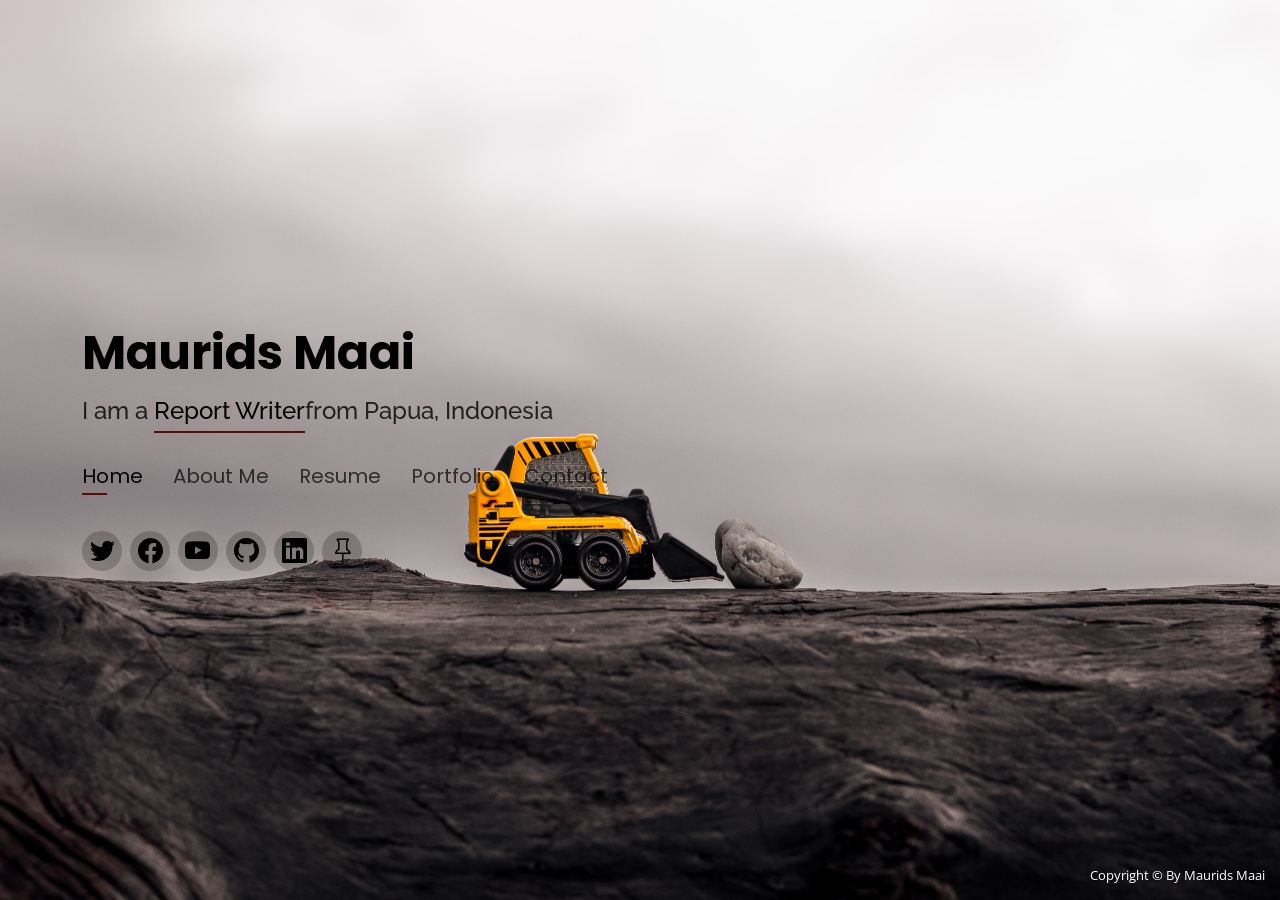
<file: index.html>
<!DOCTYPE html>
<html lang="en">

<head>
  <meta charset="utf-8">
  <meta content="width=device-width, initial-scale=1.0" name="viewport">

  <title>Maurids Maai</title>
  <meta content="" name="description">
  <meta content="" name="keywords">

  <!-- Favicons -->
  <link href="assets/img/icon.png" rel="icon">
  <link href="assets/img/icon.png" rel="apple-touch-icon">

  <!-- Google Fonts -->
  <link
    href="https://fonts.googleapis.com/css?family=Open+Sans:300,300i,400,400i,600,600i,700,700i|Raleway:300,300i,400,400i,500,500i,600,600i,700,700i|Poppins:300,300i,400,400i,500,500i,600,600i,700,700i"
    rel="stylesheet">

  <!-- Vendor CSS Files -->
  <link href="assets/vendor/bootstrap/css/bootstrap.min.css" rel="stylesheet">
  <link href="assets/vendor/bootstrap-icons/bootstrap-icons.css" rel="stylesheet">
  <link href="assets/vendor/boxicons/css/boxicons.min.css" rel="stylesheet">
  <link href="assets/vendor/glightbox/css/glightbox.min.css" rel="stylesheet">
  <link href="assets/vendor/remixicon/remixicon.css" rel="stylesheet">
  <link href="assets/vendor/swiper/swiper-bundle.min.css" rel="stylesheet">

  <!-- Template Main CSS File -->
  <link href="assets/css/style.css" rel="stylesheet">

  <!-- =======================================================
  * Template Name: Personal - v4.3.0
  * Template URL: https://bootstrapmade.com/personal-free-resume-bootstrap-template/
  * Author: BootstrapMade.com
  * License: https://bootstrapmade.com/license/
  ======================================================== -->
</head>

<body>

  <!-- ======= Header ======= -->
  <header id="header">
    <div class="container">

      <h1><a href="index.html">Maurids Maai</a></h1>
      <!-- Uncomment below if you prefer to use an image logo -->
      <!-- <a href="index.html" class="mr-auto"><img src="assets/img/logo.png" alt="" class="img-fluid"></a> -->
      <h2>I am a <span>Report Writer</span>from Papua, Indonesia</h2>

      <nav id="navbar" class="navbar">
        <ul>
          <li><a class="nav-link active" href="#header">Home</a></li>
          <li><a class="nav-link" href="#about">About Me</a></li>
          <li><a class="nav-link" href="#resume">Resume</a></li>
          <li><a class="nav-link" href="#portfolio">Portfolio</a></li>
          <li><a class="nav-link" href="#contact">Contact</a></li>
        </ul>
        <i class="bi bi-list mobile-nav-toggle"></i>
      </nav><!-- .navbar -->

      <div class="social-links">
        <a href="https://twitter.com/MauridsMy" class="twitter"><i class="bi bi-twitter"></i></a>
        <a href="https://www.facebook.com/maurids.may" class="facebook"><i class="bi bi-facebook"></i></a>
        <a href="https://www.youtube.com/channel/UCpkUlT9rI3V6JolYn8YOvCw" class="youtube"><i
            class="bi bi-youtube"></i></a>
        <a href="https://github.com/mauridsmaai" class="github"><i class="bi bi-github"></i></a>
        <a href="https://www.linkedin.com/in/maurids-maai-91233b154/" class="github"><i class="bi bi-linkedin"></i></a>
        <a href="https://id.pinterest.com/mauridsmaai/" class="pinterest"><i class="bi bi-pin"></i></a>
      </div>

    </div>
  </header><!-- End Header -->

  <!-- ======= About Section ======= -->
  <section id="about" class="about">

    <!-- ======= About Me ======= -->
    <div class="about-me container">

      <div class="section-title">
        <h2>About</h2>
        <p>Learn More About Me</p>
      </div>

      <div class="row">
        <div class="col-lg-4" data-aos="fade-right">
          <img src="assets/img/profil.jpg" class="img-fluid" alt="">
        </div>
        <div class="col-lg-8 pt-4 pt-lg-0 content" data-aos="fade-left">
          <h3>Know Me</h3>
          <p class="fst-italic">
            Saya adalah orang yang suka bekerja keras, suka bergaul, tidak suka mengulur waktu kerja, suka senyum
            senang mempelajari hal baru dan humoris.
          </p>
          <div class="row">
            <div class="col-lg-6">
              <ul>
                <li><i class="bi bi-chevron-right"></i> <strong>Tempat & Tanggal Lahir:</strong> <span>6 May 1995</span>
                </li>
                <li><i class="bi bi-chevron-right"></i> <strong>SitusWEB:</strong> <span>mauridsmaai.github.io</span>
                </li>
                <li><i class="bi bi-chevron-right"></i> <strong>Nomor HP:</strong> <span>+123 456 7890</span></li>
                <li><i class="bi bi-chevron-right"></i> <strong>Kota:</strong> <span>Indonesia - Jakarta</span></li>
              </ul>
            </div>
            <div class="col-lg-6">
              <ul>
                <li><i class="bi bi-chevron-right"></i> <strong>Umur:</strong> <span>26</span></li>
                <li><i class="bi bi-chevron-right"></i> <strong>Level:</strong> <span>Pemula</span></li>
                <li><i class="bi bi-chevron-right"></i> <strong>Email:</strong> <span>mauridsmaai@gmail.com</span></li>
                <li><i class="bi bi-chevron-right"></i> <strong>Kerja Lepas:</strong> <span>Tersedia</span></li>
              </ul>
            </div>
          </div>
          <p>
            Saya sekarang bekerja di salah salah Perusahaan BUMN yang bergerak dibidang Farmasi Obat-Obatan PT. Kimia
            Farma Apotek, yang mana merupakan
            anak Perusahaan dari PT. Kimia Farma (Holding) kurang lebih sudah 1 tahun 5 bulan saya bekerja
            dan banyak rintangan yang sa adapi mulai dari penyesuaian diri, kerjaan dan juga makanan.
          </p>
        </div>
      </div>

    </div><!-- End About Me -->

    <!-- ======= Counts ======= -->
    <div class="counts container">

      <div class="row">

        <div class="col-lg-3 col-md-6">
          <div class="count-box">
            <i class="bi bi-emoji-smile"></i>
            <span data-purecounter-start="0" data-purecounter-end="12" data-purecounter-duration="1"
              class="purecounter"></span>
            <p>Klien</p>
          </div>
        </div>

        <div class="col-lg-3 col-md-6 mt-5 mt-md-0">
          <div class="count-box">
            <i class="bi bi-journal-richtext"></i>
            <span data-purecounter-start="0" data-purecounter-end="12" data-purecounter-duration="1"
              class="purecounter"></span>
            <p>Projects</p>
          </div>
        </div>

        <div class="col-lg-3 col-md-6 mt-5 mt-lg-0">
          <div class="count-box">
            <i class="bi bi-watch"></i>
            <span data-purecounter-start="0" data-purecounter-end="24" data-purecounter-duration="1"
              class="purecounter"></span>
            <p>Konsultasi</p>
          </div>
        </div>

        <div class="col-lg-3 col-md-6 mt-5 mt-lg-0">
          <div class="count-box">
            <i class="bi bi-award"></i>
            <span data-purecounter-start="0" data-purecounter-end="5" data-purecounter-duration="1"
              class="purecounter"></span>
            <p>Sertifikat</p>
          </div>
        </div>

      </div>

    </div><!-- End Counts -->

    <!-- ======= Skills  ======= -->
    <div class="skills container">

      <div class="section-title">
        <h2>Skills</h2>
      </div>

      <div class="row skills-content">

        <div class="col-lg-6">

          <div class="progress">
            <span class="skill">HTML <i class="val">30%</i></span>
            <div class="progress-bar-wrap">
              <div class="progress-bar" role="progressbar" aria-valuenow="100" aria-valuemin="0" aria-valuemax="100">
              </div>
            </div>
          </div>

          <div class="progress">
            <span class="skill">CSS <i class="val">30%</i></span>
            <div class="progress-bar-wrap">
              <div class="progress-bar" role="progressbar" aria-valuenow="90" aria-valuemin="0" aria-valuemax="100">
              </div>
            </div>
          </div>

          <div class="progress">
            <span class="skill">Install Ulang dan Servis PC <i class="val">85%</i></span>
            <div class="progress-bar-wrap">
              <div class="progress-bar" role="progressbar" aria-valuenow="75" aria-valuemin="0" aria-valuemax="100">
              </div>
            </div>
          </div>

        </div>

        <div class="col-lg-6">

          <div class="progress">
            <span class="skill">Adobe Ilustrator <i class="val">35%</i></span>
            <div class="progress-bar-wrap">
              <div class="progress-bar" role="progressbar" aria-valuenow="80" aria-valuemin="0" aria-valuemax="100">
              </div>
            </div>
          </div>

          <div class="progress">
            <span class="skill">CorelDRAW <i class="val">60%</i></span>
            <div class="progress-bar-wrap">
              <div class="progress-bar" role="progressbar" aria-valuenow="90" aria-valuemin="0" aria-valuemax="100">
              </div>
            </div>
          </div>

          <div class="progress">
            <span class="skill">Photoshop <i class="val">57%</i></span>
            <div class="progress-bar-wrap">
              <div class="progress-bar" role="progressbar" aria-valuenow="55" aria-valuemin="0" aria-valuemax="100">
              </div>
            </div>
          </div>

        </div>

      </div>

    </div><!-- End Skills -->

    <!-- ======= Testimonials ======= -->
    <div class="testimonials container">

      <div class="section-title">
        <h2>Testimoni Laporan</h2>
      </div>

      <div class="testimonials-slider swiper-container" data-aos="fade-up" data-aos-delay="100">
        <div class="swiper-wrapper">

          <div class="swiper-slide">
            <div class="testimonial-item">
              <p>
                <i class="bx bxs-quote-alt-left quote-icon-left"></i>
                Penyusunan Laporan Kajian Pendapatan Asli Daerah Kota Jayapura Tahun 2019 - 2020 dengan TIM.
                <i class="bx bxs-quote-alt-right quote-icon-right"></i>
              </p>
              <img src="assets/img/testimonials/testimonials-1.jpg" class="testimonial-img" alt="">
              <h3>Pemerintah Kota Jayapura</h3>
              <h4>Papua - Indonesia</h4>
            </div>
          </div><!-- End testimonial item -->

          <div class="swiper-slide">
            <div class="testimonial-item">
              <p>
                <i class="bx bxs-quote-alt-left quote-icon-left"></i>
                Penyusunan Laporan RPJMD Kabupaten Waropen Tahun 2018 - 2019 dengan TIM.
                <i class="bx bxs-quote-alt-right quote-icon-right"></i>
              </p>
              <img src="assets/img/testimonials/testimonials-2.jpg" class="testimonial-img" alt="">
              <h3>Kabupaten Waropen</h3>
              <h4>Papua - Indonesia</h4>
            </div>
          </div><!-- End testimonial item -->

          <div class="swiper-slide">
            <div class="testimonial-item">
              <p>
                <i class="bx bxs-quote-alt-left quote-icon-left"></i>
                Penyusunan Laporan Data Lembaga Organisasi Sosial Keagamaan Provinsi Papua Barat
                Tahun 2019 dengan TIM.
                <i class="bx bxs-quote-alt-right quote-icon-right"></i>
              </p>
              <img src="assets/img/testimonials/testimonials-3.jpg" class="testimonial-img" alt="">
              <h3>Provinsi Papua Barat</h3>
              <h4>Papua Barat - Indonesia</h4>
            </div>
          </div><!-- End testimonial item -->

          <div class="swiper-slide">
            <div class="testimonial-item">
              <p>
                <i class="bx bxs-quote-alt-left quote-icon-left"></i>
                Penulisan Karya Ilmiah/ Tugas Akhir guna mendapatkan Gelar Sarjana
                <i class="bx bxs-quote-alt-right quote-icon-right"></i>
              </p>
              <img src="assets/img/testimonials/testimonials-4.jpg" class="testimonial-img" alt="">
              <h3>Luis Sitokdana</h3>
              <h4>Mahasiswa</h4>
            </div>
          </div><!-- End testimonial item -->

          <div class="swiper-slide">
            <div class="testimonial-item">
              <p>
                <i class="bx bxs-quote-alt-left quote-icon-left"></i>
                Penulisan Karya Ilmiah/ Tugas Akhir guna mendapatkan Gelar Sarjana.
                <i class="bx bxs-quote-alt-right quote-icon-right"></i>
              </p>
              <img src="assets/img/testimonials/testimonials-5.jpg" class="testimonial-img" alt="">
              <h3>Otniel Senggoko</h3>
              <h4>Mahasiswa</h4>
            </div>
          </div><!-- End testimonial item -->

          <div class="swiper-slide">
            <div class="testimonial-item">
              <p>
                <i class="bx bxs-quote-alt-left quote-icon-left"></i>
                Penulisan Karya Ilmiah/ Tugas Akhir guna mendapatkan Gelar Sarjana.
                <i class="bx bxs-quote-alt-right quote-icon-right"></i>
              </p>
              <img src="assets/img/testimonials/testimonials-5.jpg" class="testimonial-img" alt="">
              <h3>Melkianus Papare</h3>
              <h4>Mahasiswa</h4>
            </div>
          </div><!-- End testimonial item -->

        </div>
        <div class="swiper-pagination"></div>
      </div>

      <div class="owl-carousel testimonials-carousel">

      </div>

    </div><!-- End Testimonials  -->

  </section><!-- End About Section -->

  <!-- ======= Resume Section ======= -->
  <section id="resume" class="resume">
    <div class="container">

      <div class="section-title">
        <h2>Resume</h2>
        <p>Check My Resume</p>
      </div>

      <div class="row">
        <div class="col-lg-6">
          <h3 class="resume-title">Education</h3>
          <div class="resume-item pb-0">
            <h4>Education</h4>
            <h5>2002 - 2018</h5>
            <p>
            <ul>
              <li>2014 - 2018 | Manajemen Administrasi Perkantoran (S1)</li>
              <li>2011 - 2014 | Teknik Komputer & Jaringan (SMK)</li>
              <li>2008 - 2011 | SMP</li>
              <li>2002 - 2008 | SD</li>
            </ul>
            </p>
          </div>

          <h3 class="resume-title">Work Experience</h3>
          <div class="resume-item">
            <h4>Work Experience</h4>
            <h5>2013 - 2019</h5>
            <ul>
              <li>Juli - September 2013 | Magang di Kantor Dinas Pendidikan dan Olahraga P&P.</li>
              <li>Februari - April 2018 | Magang di Kantor Dinas Kependudukan dan Pencatatan Sipil Kota Jayapura.</li>
              <li>Januari - April 2019 | Bekerja di Jasa Servis dan Perbaikan Laptop/PC.</li>
              <li>Mei - Desember 2019 | Bekerja di Lembaga Pengkajian dan Penguatan Kapasitas (LEKAT).</li>
            </ul>
          </div>
        </div>

        <div class="col-lg-6">
          <h3 class="resume-title">Training</h3>
          <div class="resume-item">
            <h4>Training Background</h4>
            <h5>2019</h5>
            <p><em>Jenis Pelatihan yang Pernah di Ikuti </em></p>
            <p>
            <ul>
              <li>Pelatihan Penyusunan Laporan RPJMD tingkat Kabupaten</li>
              <li>Pelatihan Penyusunan Laporan RPJMN Oleh Badan Perencanaan Pembangunan Nasional.</li>
              <li>Pelatihan Survey Kinerja & Akuntabilitas Program (SKAP).</li>
              <li>Pelatihan Pengkajian Pasca Bencana (Assessment). </li>
            </ul>
            </p>
          </div>
        </div>
  </section><!-- End Resume Section -->


  <!-- ======= Portfolio Section ======= -->
  <section id="portfolio" class="portfolio">
    <div class="container">

      <div class="section-title">
        <h2>Portfolio</h2>
        <p>My Works</p>
      </div>

      <div class="row">
        <div class="col-lg-12 d-flex justify-content-center">
          <ul id="portfolio-flters">
            <li data-filter="*" class="filter-active">LAPORAN</li>
          </ul>
        </div>
      </div>

      <div class="row portfolio-container">

        <div class="col-lg-4 col-md-6 portfolio-item filter-app">
          <div class="portfolio-wrap">
            <img src="assets/img/portfolio/pad1.jpg" class="img-fluid" alt="">
            <div class="portfolio-info">
              <h4>KAJIAN PENDAPATAN ASLI DAERAH KOTA JAYAPURA TAHUN 2019</h4>
              <div class="portfolio-links">
                <a href="assets/img/portfolio/pad1.jpg" data-gallery="portfolioGallery"
                class="portfolio-lightbox" title=""><i class="bx bx-image"></i></a>
                <a href="portfolio-details.html" data-gallery="portfolioDetailsGallery" data-glightbox="type: external"
                  class="portfolio-details-lightbox" title="Portfolio Details"><i class="bx bx-download"></i></a>
              </div>
            </div>
          </div>
        </div>

        <div class="col-lg-4 col-md-6 portfolio-item filter-app">
          <div class="portfolio-wrap">
            <img src="assets/img/portfolio/lembagaagama.jpg" class="img-fluid" alt="">
            <div class="portfolio-info">
              <h4>LAPORAN INTEGRASI KEAGAMAAN PAPUA BARAT TAHUN 2019</h4>
              <div class="portfolio-links">
                <a href="assets/img/portfolio/lembagaagama.jpg" data-gallery="portfolioGallery"
                class="portfolio-lightbox" title=""><i class="bx bx-image"></i></a>
                <a href="portfolio-details.html" data-gallery="portfolioDetailsGallery" data-glightbox="type: external"
                  class="portfolio-details-lightbox" title="Portfolio Details"><i class="bx bx-download"></i></a>
              </div>
            </div>
          </div>
        </div>

        <div class="col-lg-4 col-md-6 portfolio-item filter-app">
          <div class="portfolio-wrap">
            <img src="assets/img/portfolio/kajianwarop.jpg" class="img-fluid" alt="">
            <div class="portfolio-info">
              <h4>KAJIAN DAMPAK PEMEKARAN TERHADAP PELAYANAN PUBLIK DAN PENGELOLAAN SUMBER  DAYA ALAM DI KABUPATEN WAROPEN </h4>
              <div class="portfolio-links">
                <a href="assets/img/portfolio/kajianwarop.jpg" data-gallery="portfolioGallery"
                  class="portfolio-lightbox" title=""><i class="bx bx-image"></i></a>
                <a href="portfolio-details.html" data-gallery="portfolioDetailsGallery" data-glightbox="type: external"
                  class="portfolio-details-lightbox" title="Portfolio Details"><i class="bx bx-download"></i></a>
              </div>
            </div>
          </div>
        </div>

        <div class="col-lg-4 col-md-6 portfolio-item filter-app">
          <div class="portfolio-wrap">
            <img src="assets/img/portfolio/kepemimpinan.jpg" class="img-fluid" alt="">
            <div class="portfolio-info">
              <h4>PENGARUH KEPEMIMPINAN DALAM MENINGKATKAN KINERJA PEGAWAI</h4>
              <div class="portfolio-links">
                <a href="assets/img/portfolio/kepemimpinan.jpg" data-gallery="portfolioGallery"
                class="portfolio-lightbox" title=""><i class="bx bx-image"></i></a>
                <a href="portfolio-details.html" data-gallery="portfolioDetailsGallery" data-glightbox="type: external"
                  class="portfolio-details-lightbox" title="Portfolio Details"><i class="bx bx-download"></i></a>
              </div>
            </div>
          </div>
        </div>

        <div class="col-lg-4 col-md-6 portfolio-item filter-app">
          <div class="portfolio-wrap">
            <img src="assets/img/portfolio/pelayanankb.jpg" class="img-fluid" alt="">
            <div class="portfolio-info">
              <h4>PERAN KEPENDUDUKAN DALAM KELUARGA BERENCANA</h4>
              <div class="portfolio-links">
                <a href="assets/img/portfolio/pelayanankb.jpg" data-gallery="portfolioGallery"
                class="portfolio-lightbox" title=""><i class="bx bx-image"></i></a>
                <a href="portfolio-details.html" data-gallery="portfolioDetailsGallery" data-glightbox="type: external"
                  class="portfolio-details-lightbox" title="Portfolio Details"><i class="bx bx-download"></i></a>
              </div>
            </div>
          </div>
        </div>

      </div>

    </div>
  </section><!-- End Portfolio Section -->

  <!-- ======= Contact Section ======= -->
  <section id="contact" class="contact">
    <div class="container">

      <div class="section-title">
        <h2>Contact</h2>
        <p>Contact Me</p>
      </div>

      <div class="row mt-2">

        <div class="col-md-6 d-flex align-items-stretch">
          <div class="info-box">
            <i class="bx bx-map"></i>
            <h3>Alamat</h3>
            <p>Jl. Expo Waena - Kec. Heram Kel. Yabansasi RT.001/RW.001 - Kota Jayapura</p>
          </div>
        </div>

        <div class="col-md-6 mt-4 mt-md-0 d-flex align-items-stretch">
          <div class="info-box">
            <i class="bx bx-share-alt"></i>
            <h3>Medsos</h3>
            <div class="social-links">
              <a href="https://twitter.com/MauridsMy" class="twitter"><i class="bi bi-twitter"></i></a>
              <a href="https://www.facebook.com/maurids.may" class="facebook"><i class="bi bi-facebook"></i></a>
              <a href="https://www.youtube.com/channel/UCpkUlT9rI3V6JolYn8YOvCw" class="youtube"><i
                  class="bi bi-youtube"></i></a>
              <a href="https://github.com/mauridsmaai" class="github"><i
                  class="bi bi-github"></i></a>
                  <a href="https://www.linkedin.com/in/maurids-maai-91233b154/" class="github"><i class="bi bi-linkedin"></i></a>
            </div>
          </div>
        </div>

        <div class="col-md-6 mt-4 d-flex align-items-stretch">
          <div class="info-box">
            <i class="bx bx-envelope"></i>
            <h3>Email</h3>
            <p>mauridsmaai@gmail.com</p>
          </div>
        </div>
        <div class="col-md-6 mt-4 d-flex align-items-stretch">
          <div class="info-box">
            <i class="bx bx-phone-call"></i>
            <h3>Telepon</h3>
            <p>+6282297476196</p>
          </div>
        </div>
      </div>

    </div>
  </section><!-- End Contact Section -->

  <div class="credits">
    <!-- All the links in the footer should remain intact. -->
    <!-- You can delete the links only if you purchased the pro version. -->
    <!-- Licensing information: https://bootstrapmade.com/license/ -->
    <!-- Purchase the pro version with working PHP/AJAX contact form: https://bootstrapmade.com/personal-free-resume-bootstrap-template/ -->
    Copyright &copy; By Maurids Maai</a>
  </div>

  <!-- Vendor JS Files -->
  <script src="assets/vendor/bootstrap/js/bootstrap.bundle.min.js"></script>
  <script src="assets/vendor/glightbox/js/glightbox.min.js"></script>
  <script src="assets/vendor/isotope-layout/isotope.pkgd.min.js"></script>
  <script src="assets/vendor/php-email-form/validate.js"></script>
  <script src="assets/vendor/purecounter/purecounter.js"></script>
  <script src="assets/vendor/swiper/swiper-bundle.min.js"></script>
  <script src="assets/vendor/waypoints/noframework.waypoints.js"></script>

  <!-- Template Main JS File -->
  <script src="assets/js/main.js"></script>

</body>

</html>
</file>
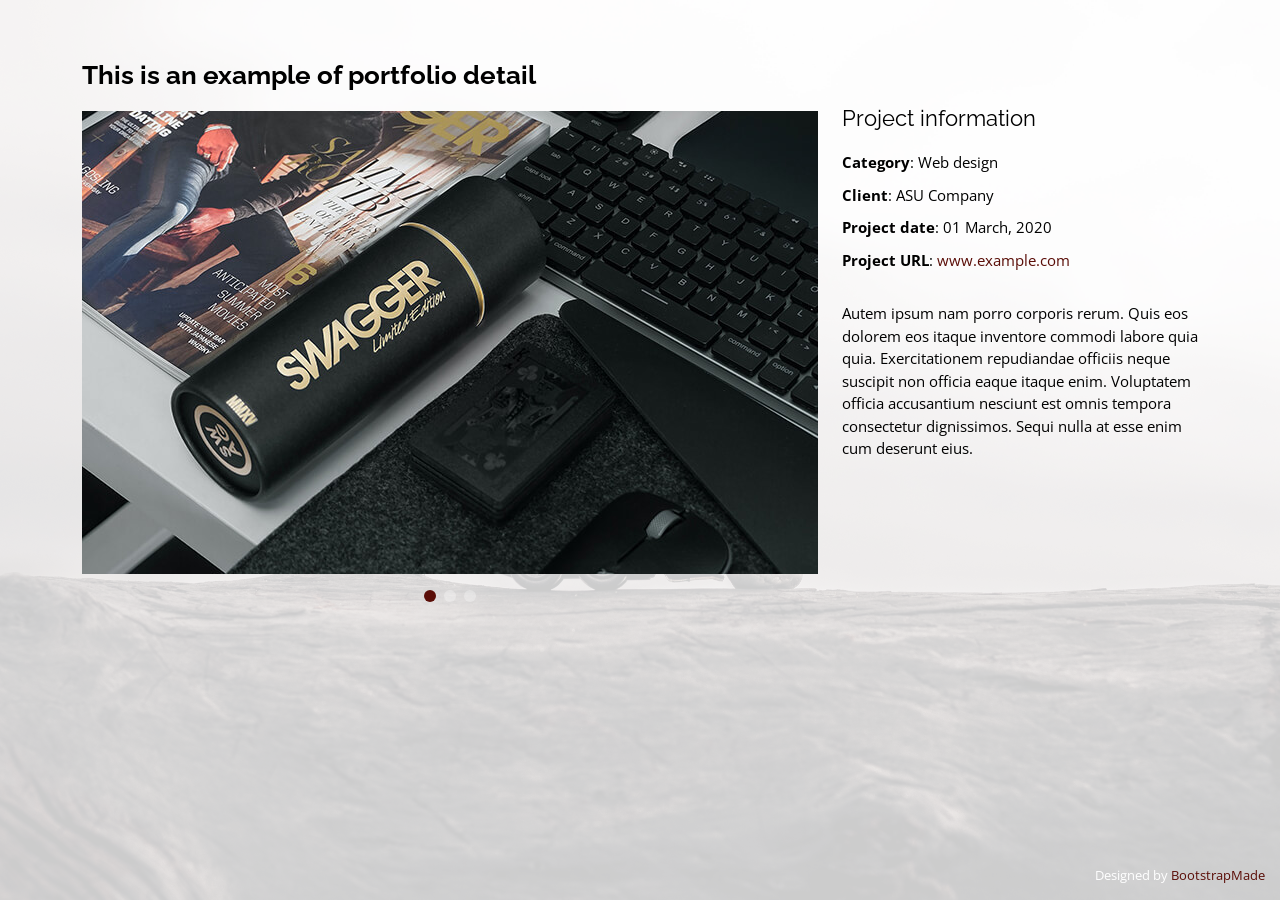
<file: portfolio-details.html>
<!DOCTYPE html>
<html lang="en">

<head>
  <meta charset="utf-8">
  <meta content="width=device-width, initial-scale=1.0" name="viewport">

  <title>Maurids Maai</title>
  <meta content="" name="description">
  <meta content="" name="keywords">

  <!-- Favicons -->
  <link href="assets/img/icon.png" rel="icon">
  <link href="assets/img/icon.png" rel="apple-touch-icon">

  <!-- Google Fonts -->
  <link
    href="https://fonts.googleapis.com/css?family=Open+Sans:300,300i,400,400i,600,600i,700,700i|Raleway:300,300i,400,400i,500,500i,600,600i,700,700i|Poppins:300,300i,400,400i,500,500i,600,600i,700,700i"
    rel="stylesheet">

  <!-- Vendor CSS Files -->
  <link href="assets/vendor/bootstrap/css/bootstrap.min.css" rel="stylesheet">
  <link href="assets/vendor/bootstrap-icons/bootstrap-icons.css" rel="stylesheet">
  <link href="assets/vendor/boxicons/css/boxicons.min.css" rel="stylesheet">
  <link href="assets/vendor/glightbox/css/glightbox.min.css" rel="stylesheet">
  <link href="assets/vendor/remixicon/remixicon.css" rel="stylesheet">
  <link href="assets/vendor/swiper/swiper-bundle.min.css" rel="stylesheet">


  <!-- Template Main CSS File -->
  <link href="assets/css/style.css" rel="stylesheet">

  <!-- =======================================================
  * Template Name: Personal - v4.3.0
  * Template URL: https://bootstrapmade.com/personal-free-resume-bootstrap-template/
  * Author: BootstrapMade.com
  * License: https://bootstrapmade.com/license/
  ======================================================== -->
</head>

<body>

  <main id="main">

    <!-- ======= Portfolio Details ======= -->
    <div id="portfolio-details" class="portfolio-details">
      <div class="container">

        <div class="row">

          <div class="col-lg-8">
            <h2 class="portfolio-title">This is an example of portfolio detail</h2>

            <div class="portfolio-details-slider swiper-container">
              <div class="swiper-wrapper align-items-center">

                <div class="swiper-slide">
                  <img src="assets/img/portfolio/portfolio-details-1.jpg" alt="">
                </div>

                <div class="swiper-slide">
                  <img src="assets/img/portfolio/portfolio-details-2.jpg" alt="">
                </div>

                <div class="swiper-slide">
                  <img src="assets/img/portfolio/portfolio-details-3.jpg" alt="">
                </div>

              </div>
              <div class="swiper-pagination"></div>
            </div>

          </div>

          <div class="col-lg-4 portfolio-info">
            <h3>Project information</h3>
            <ul>
              <li><strong>Category</strong>: Web design</li>
              <li><strong>Client</strong>: ASU Company</li>
              <li><strong>Project date</strong>: 01 March, 2020</li>
              <li><strong>Project URL</strong>: <a href="#">www.example.com</a></li>
            </ul>

            <p>
              Autem ipsum nam porro corporis rerum. Quis eos dolorem eos itaque inventore commodi labore quia quia. Exercitationem repudiandae officiis neque suscipit non officia eaque itaque enim. Voluptatem officia accusantium nesciunt est omnis tempora consectetur dignissimos. Sequi nulla at esse enim cum deserunt eius.
            </p>
          </div>

        </div>

      </div>
    </div><!-- End Portfolio Details -->

  </main><!-- End #main -->

  <div class="credits">
    <!-- All the links in the footer should remain intact. -->
    <!-- You can delete the links only if you purchased the pro version. -->
    <!-- Licensing information: https://bootstrapmade.com/license/ -->
    <!-- Purchase the pro version with working PHP/AJAX contact form: https://bootstrapmade.com/personal-free-resume-bootstrap-template/ -->
    Designed by <a href="https://bootstrapmade.com/">BootstrapMade</a>
  </div>

  <!-- Vendor JS Files -->
  <script src="assets/vendor/bootstrap/js/bootstrap.bundle.min.js"></script>
  <script src="assets/vendor/glightbox/js/glightbox.min.js"></script>
  <script src="assets/vendor/isotope-layout/isotope.pkgd.min.js"></script>
  <script src="assets/vendor/php-email-form/validate.js"></script>
  <script src="assets/vendor/purecounter/purecounter.js"></script>
  <script src="assets/vendor/swiper/swiper-bundle.min.js"></script>
  <script src="assets/vendor/waypoints/noframework.waypoints.js"></script>

  <!-- Template Main JS File -->
  <script src="assets/js/main.js"></script>

</body>

</html>
</file>
<file: assets/css/style.css>
/**
* Template Name: Personal - v4.3.0
* Template URL: https://bootstrapmade.com/personal-free-resume-bootstrap-template/
* Author: BootstrapMade.com
* License: https://bootstrapmade.com/license/
*/

/*--------------------------------------------------------------
# General
--------------------------------------------------------------*/
body {
  font-family: "Open Sans", sans-serif;
  background-color: #040404;
  color: rgb(0, 0, 0);
  position: relative;
  background: transparent;
}

body::before {
  content: "";
  position: fixed;
  background: #040404 url("../img/bg.jpg") top right no-repeat;
  background-size: cover;
  left: 0;
  right: 0;
  top: 0;
  height: 100vh;
  z-index: -1;
}

@media (min-width: 1024px) {
  body::before {
    background-attachment: fixed;
  }
}

a {
  color: #5a0d07;
  text-decoration: none;
}

a:hover {
  color: #5a0d07;
  text-decoration: none;
}

h1, h2, h3, h4, h5, h6 {
  font-family: "Raleway", sans-serif;
}

/*--------------------------------------------------------------
# Header
--------------------------------------------------------------*/
#header {
  transition: ease-in-out 0.3s;
  position: relative;
  height: 100vh;
  display: flex;
  align-items: center;
  z-index: 997;
  overflow-y: auto;
}

#header * {
  transition: ease-in-out 0.3s;
}

#header h1 {
  font-size: 48px;
  margin: 0;
  padding: 0;
  line-height: 1;
  font-weight: 700;
  font-family: "Poppins", sans-serif;
}

#header h1 a, #header h1 a:hover {
  color: rgb(0, 0, 0);
  line-height: 1;
  display: inline-block;
}

#header h2 {
  font-size: 24px;
  margin-top: 20px;
  color: rgba(0, 0, 0, 0.8);
}

#header h2 span {
  color: rgb(0, 0, 0);
  border-bottom: 2px solid #5a0d07;
  padding-bottom: 6px;
}

#header img {
  padding: 0;
  margin: 0;
}

#header .social-links {
  margin-top: 40px;
  display: flex;
}

#header .social-links a {
  font-size: 25px;
  display: flex;
  justify-content: center;
  align-items: center;
  background: rgba(0, 0, 0, 0.2);
  color: rgb(0, 0, 0);
  line-height: 1;
  margin-right: 8px;
  border-radius: 50%;
  width: 40px;
  height: 40px;
}

#header .social-links a:hover {
  background: #5a0d07;
}

@media (max-width: 992px) {
  #header h1 {
    font-size: 36px;
  }
  #header h2 {
    font-size: 20px;
    line-height: 30px;
  }
  #header .social-links {
    margin-top: 15px;
  }
  #header .container {
    display: flex;
    flex-direction: column;
    align-items: center;
  }
}

/* Header Top */
#header.header-top {
  height: 80px;
  position: fixed;
  left: 0;
  top: 0;
  right: 0;
  background: rgba(255, 255, 255, 0.9);
}

#header.header-top .social-links, #header.header-top h2 {
  display: none;
}

#header.header-top h1 {
  margin-right: auto;
  font-size: 36px;
}

#header.header-top .container {
  display: flex;
  align-items: center;
}

#header.header-top .navbar {
  margin: 0;
}

@media (max-width: 768px) {
  #header.header-top {
    height: 60px;
  }
  #header.header-top h1 {
    font-size: 26px;
  }
}

/*--------------------------------------------------------------
# Navigation Menu
--------------------------------------------------------------*/
/**
* Desktop Navigation 
*/
.navbar {
  padding: 0;
  margin-top: 35px;
}

.navbar ul {
  margin: 0;
  padding: 0;
  display: flex;
  list-style: none;
  align-items: center;
}

.navbar li {
  position: relative;
}

.navbar li + li {
  margin-left: 30px;
}

.navbar a, .navbar a:focus {
  display: flex;
  align-items: center;
  justify-content: space-between;
  padding: 0;
  font-family: "Poppins", sans-serif;
  font-size: 20px;
  font-weight: 400;
  color: rgba(0, 0, 0, 0.7);
  white-space: nowrap;
  transition: 0.3s;
}

.navbar a i, .navbar a:focus i {
  font-size: 12px;
  line-height: 0;
  margin-left: 5px;
}

.navbar a:before {
  content: "";
  position: absolute;
  width: 0;
  height: 2px;
  bottom: -4px;
  left: 0;
  background-color: #5a0d07;
  visibility: hidden;
  width: 0px;
  transition: all 0.3s ease-in-out 0s;
}

.navbar a:hover:before, .navbar li:hover > a:before, .navbar .active:before {
  visibility: visible;
  width: 25px;
}

.navbar a:hover, .navbar .active, .navbar .active:focus, .navbar li:hover > a {
  color: rgb(0, 0, 0);
}

/**
* Mobile Navigation 
*/
.mobile-nav-toggle {
  color: rgb(0, 0, 0);
  font-size: 28px;
  cursor: pointer;
  display: none;
  line-height: 0;
  transition: 0.5s;
  position: fixed;
  right: 15px;
  top: 15px;
}

@media (max-width: 991px) {
  .mobile-nav-toggle {
    display: block;
  }
  .navbar ul {
    display: none;
  }
}

.navbar-mobile {
  position: fixed;
  overflow: hidden;
  top: 0;
  right: 0;
  left: 0;
  bottom: 0;
  background: rgba(255, 255, 255, 0.9);
  transition: 0.3s;
  z-index: 999;
  margin-top: 0;
}

.navbar-mobile .mobile-nav-toggle {
  position: absolute;
  top: 15px;
  right: 15px;
}

.navbar-mobile ul {
  display: block;
  position: absolute;
  top: 55px;
  right: 15px;
  bottom: 45px;
  left: 15px;
  padding: 10px 0;
  overflow-y: auto;
  transition: 0.3s;
  border: 2px solid rgba(255, 255, 255, 0.2);
}

.navbar-mobile li {
  padding: 12px 20px;
}

.navbar-mobile li + li {
  margin: 0;
}

.navbar-mobile a {
  font-size: 16px;
  position: relative;
}

/*--------------------------------------------------------------
# Sections General
--------------------------------------------------------------*/
section {
  overflow: hidden;
  position: absolute;
  width: 100%;
  top: 140px;
  bottom: 100%;
  opacity: 9;
  transition: ease-in-out 0.4s;
  z-index: 2;
}

section.section-show {
  top: 100px;
  bottom: auto;
  opacity: 1;
  padding-bottom: 45px;
}

section .container {
  background: rgba(255, 255, 255, 0.9);
  padding: 30px;
}

@media (max-width: 768px) {
  section {
    top: 120px;
  }
  section.section-show {
    top: 80px;
  }
}

.section-title h2 {
  font-size: 14px;
  font-weight: 500;
  padding: 0;
  line-height: 1px;
  margin: 0 0 20px 0;
  letter-spacing: 2px;
  text-transform: uppercase;
  color: #000000;
  font-family: "Poppins", sans-serif;
}

.section-title h2::after {
  content: "";
  width: 120px;
  height: 1px;
  display: inline-block;
  background: #5a0d07;
  margin: 4px 10px;
}

.section-title p {
  margin: 0;
  margin: -15px 0 15px 0;
  font-size: 36px;
  font-weight: 700;
  text-transform: uppercase;
  font-family: "Poppins", sans-serif;
  color: rgb(0, 0, 0);
}

/*--------------------------------------------------------------
# About
--------------------------------------------------------------*/
.about-me .content h3 {
  font-weight: 700;
  font-size: 26px;
  color: #5a0d07;
}

.about-me .content ul {
  list-style: none;
  padding: 0;
}

.about-me .content ul li {
  margin-bottom: 20px;
  display: flex;
  align-items: center;
}

.about-me .content ul strong {
  margin-right: 10px;
}

.about-me .content ul i {
  font-size: 16px;
  margin-right: 5px;
  color: #5a0d07;
  line-height: 0;
}

.about-me .content p:last-child {
  margin-bottom: 0;
}

/*--------------------------------------------------------------
# Counts
--------------------------------------------------------------*/
.counts {
  padding: 70px 0 60px;
}

.counts .count-box {
  padding: 30px 30px 25px 30px;
  width: 100%;
  position: relative;
  text-align: center;
  background: rgba(0, 0, 0, 0.08);
}

.counts .count-box i {
  position: absolute;
  top: -25px;
  left: 50%;
  transform: translateX(-50%);
  font-size: 24px;
  background: rgba(0, 0, 0, 0.1);
  padding: 12px;
  color: #5a0d07;
  border-radius: 50px;
  line-height: 0;
}

.counts .count-box span {
  font-size: 36px;
  display: block;
  font-weight: 600;
  color: rgb(0, 0, 0);
}

.counts .count-box p {
  padding: 0;
  margin: 0;
  font-family: "Raleway", sans-serif;
  font-size: 14px;
}

/*--------------------------------------------------------------
# Skills
--------------------------------------------------------------*/
.skills .progress {
  height: 60px;
  display: block;
  background: none;
  border-radius: 0;
}

.skills .progress .skill {
  padding: 10px 0;
  margin: 0;
  text-transform: uppercase;
  display: block;
  font-weight: 600;
  font-family: "Poppins", sans-serif;
  color: rgb(0, 0, 0);
}

.skills .progress .skill .val {
  float: right;
  font-style: normal;
}

.skills .progress-bar-wrap {
  background: rgba(0, 0, 0, 0.2);
}

.skills .progress-bar {
  width: 1px;
  height: 10px;
  transition: .9s;
  background-color: #5a0d07;
}

/*--------------------------------------------------------------
# Interests
--------------------------------------------------------------*/
.interests .icon-box {
  display: flex;
  align-items: center;
  padding: 20px;
  background: rgba(0, 0, 0, 0.08);
  transition: ease-in-out 0.3s;
}

.interests .icon-box i {
  font-size: 32px;
  padding-right: 10px;
  line-height: 1;
}

.interests .icon-box h3 {
  font-weight: 700;
  margin: 0;
  padding: 0;
  line-height: 1;
  font-size: 16px;
  color: rgb(0, 0, 0);
}

.interests .icon-box:hover {
  background: rgba(0, 0, 0, 0.12);
}

/*--------------------------------------------------------------
# Testimonials
--------------------------------------------------------------*/
.testimonials .testimonial-item {
  box-sizing: content-box;
  min-height: 320px;
}

.testimonials .testimonial-item .testimonial-img {
  width: 90px;
  border-radius: 50%;
  margin: -40px 0 0 40px;
  position: relative;
  z-index: 2;
  border: 6px solid rgba(0, 0, 0, 0.12);
}

.testimonials .testimonial-item h3 {
  font-size: 18px;
  font-weight: bold;
  margin: 10px 0 5px 45px;
  color: rgb(0, 0, 0);
}

.testimonials .testimonial-item h4 {
  font-size: 14px;
  color: rgb(0, 0, 0);
  margin: 0 0 0 45px;
}

.testimonials .testimonial-item .quote-icon-left, .testimonials .testimonial-item .quote-icon-right {
  color: rgba(0, 0, 0, 0.25);
  font-size: 26px;
}

.testimonials .testimonial-item .quote-icon-left {
  display: inline-block;
  left: -5px;
  position: relative;
}

.testimonials .testimonial-item .quote-icon-right {
  display: inline-block;
  right: -5px;
  position: relative;
  top: 10px;
}

.testimonials .testimonial-item p {
  font-style: italic;
  margin: 0 15px 0 15px;
  padding: 20px 20px 60px 20px;
  background: rgba(0, 0, 0, 0.1);
  position: relative;
  border-radius: 6px;
  position: relative;
  z-index: 1;
}

.testimonials .swiper-pagination {
  margin-top: 20px;
  position: relative;
}

.testimonials .swiper-pagination .swiper-pagination-bullet {
  width: 12px;
  height: 12px;
  opacity: 1;
  background-color: rgba(0, 0, 0, 0.3);
}

.testimonials .swiper-pagination .swiper-pagination-bullet-active {
  background-color: #5a0d07;
}

/*--------------------------------------------------------------
# Resume
--------------------------------------------------------------*/
.resume .resume-title {
  font-size: 26px;
  font-weight: 700;
  margin-top: 20px;
  margin-bottom: 20px;
  color: rgb(0, 0, 0);
}

.resume .resume-item {
  padding: 0 0 20px 20px;
  margin-top: -2px;
  border-left: 2px solid rgba(0, 0, 0, 0.9);
  position: relative;
}

.resume .resume-item h4 {
  line-height: 18px;
  font-size: 18px;
  font-weight: 600;
  text-transform: uppercase;
  font-family: "Poppins", sans-serif;
  color: #5a0d07;
  margin-bottom: 10px;
}

.resume .resume-item h5 {
  font-size: 16px;
  background: rgba(0, 0, 0, 0.15);
  padding: 5px 15px;
  display: inline-block;
  font-weight: 600;
  margin-bottom: 10px;
}

.resume .resume-item ul {
  padding-left: 20px;
}

.resume .resume-item ul li {
  padding-bottom: 10px;
}

.resume .resume-item:last-child {
  padding-bottom: 0;
}

.resume .resume-item::before {
  content: "";
  position: absolute;
  width: 16px;
  height: 16px;
  border-radius: 50px;
  left: -9px;
  top: 0;
  background: #5a0d07;
  border: 2px solid #5a0d07;
}

/*--------------------------------------------------------------
# Services
--------------------------------------------------------------*/
.services .icon-box {
  text-align: center;
  background: rgba(204, 204, 204, 0.1);
  padding: 80px 20px;
  transition: all ease-in-out 0.3s;
}

.services .icon-box .icon {
  margin: 0 auto;
  width: 64px;
  height: 64px;
  background: #5a0d07;
  border-radius: 5px;
  transition: all .3s ease-out 0s;
  display: flex;
  align-items: center;
  justify-content: center;
  margin-bottom: 20px;
  transform-style: preserve-3d;
}

.services .icon-box .icon i {
  color: rgb(0, 0, 0);
  font-size: 28px;
}

.services .icon-box .icon::before {
  position: absolute;
  content: '';
  left: -8px;
  top: -8px;
  height: 100%;
  width: 100%;
  background: rgba(255, 255, 255, 0.15);
  border-radius: 5px;
  transition: all .3s ease-out 0s;
  transform: translateZ(-1px);
}

.services .icon-box h4 {
  font-weight: 700;
  margin-bottom: 15px;
  font-size: 24px;
}

.services .icon-box h4 a {
  color: rgb(0, 0, 0);
}

.services .icon-box p {
  line-height: 24px;
  font-size: 14px;
  margin-bottom: 0;
}

.services .icon-box:hover {
  background: #5a0d07;
  border-color: #5a0d07;
}

.services .icon-box:hover .icon {
  background: rgb(0, 0, 0);
}

.services .icon-box:hover .icon i {
  color: #5a0d07;
}

.services .icon-box:hover .icon::before {
  background: #5a0d07;
}

.services .icon-box:hover h4 a, .services .icon-box:hover p {
  color: rgb(0, 0, 0);
}

/*--------------------------------------------------------------
# Portfolio
--------------------------------------------------------------*/
.portfolio .portfolio-item {
  margin-bottom: 30px;
}

.portfolio #portfolio-flters {
  padding: 0;
  margin: 0 auto 15px auto;
  list-style: none;
  text-align: center;
  border-radius: 50px;
  padding: 2px 15px;
}

.portfolio #portfolio-flters li {
  cursor: pointer;
  display: inline-block;
  padding: 8px 16px 10px 16px;
  font-size: 14px;
  font-weight: 600;
  line-height: 1;
  text-transform: uppercase;
  color: #fff;
  background: rgba(255, 255, 255, 0.1);
  margin: 0 3px 10px 3px;
  transition: all 0.3s ease-in-out;
  border-radius: 4px;
}

.portfolio #portfolio-flters li:hover, .portfolio #portfolio-flters li.filter-active {
  background: #5a0d07;
}

.portfolio #portfolio-flters li:last-child {
  margin-right: 0;
}

.portfolio .portfolio-wrap {
  transition: 0.3s;
  position: relative;
  overflow: hidden;
  z-index: 1;
  background: rgba(0, 0, 0, 0.6);
}

.portfolio .portfolio-wrap::before {
  content: "";
  background: rgba(0, 0, 0, 0.6);
  position: absolute;
  left: 30px;
  right: 30px;
  top: 30px;
  bottom: 30px;
  transition: all ease-in-out 0.3s;
  z-index: 2;
  opacity: 0;
}

.portfolio .portfolio-wrap .portfolio-info {
  opacity: 0;
  position: absolute;
  top: 0;
  left: 0;
  right: 0;
  bottom: 0;
  text-align: center;
  z-index: 3;
  transition: all ease-in-out 0.3s;
  display: flex;
  flex-direction: column;
  justify-content: center;
  align-items: center;
}

.portfolio .portfolio-wrap .portfolio-info::before {
  display: block;
  content: "";
  width: 48px;
  height: 48px;
  position: absolute;
  top: 35px;
  left: 35px;
  border-top: 3px solid #fff;
  border-left: 3px solid #fff;
  transition: all 0.5s ease 0s;
  z-index: 9994;
}

.portfolio .portfolio-wrap .portfolio-info::after {
  display: block;
  content: "";
  width: 48px;
  height: 48px;
  position: absolute;
  bottom: 35px;
  right: 35px;
  border-bottom: 3px solid #fff;
  border-right: 3px solid #fff;
  transition: all 0.5s ease 0s;
  z-index: 9994;
}

.portfolio .portfolio-wrap .portfolio-info h4 {
  font-size: 20px;
  color: #fff;
  font-weight: 600;
}

.portfolio .portfolio-wrap .portfolio-info p {
  color: #ffffff;
  font-size: 14px;
  text-transform: uppercase;
  padding: 0;
  margin: 0;
}

.portfolio .portfolio-wrap .portfolio-links {
  text-align: center;
  z-index: 4;
}

.portfolio .portfolio-wrap .portfolio-links a {
  color: #fff;
  margin: 0 2px;
  font-size: 28px;
  display: inline-block;
  transition: 0.3s;
}

.portfolio .portfolio-wrap .portfolio-links a:hover {
  color: #5a0d07;
}

.portfolio .portfolio-wrap:hover::before {
  top: 0;
  left: 0;
  right: 0;
  bottom: 0;
  opacity: 1;
}

.portfolio .portfolio-wrap:hover .portfolio-info {
  opacity: 1;
}

.portfolio .portfolio-wrap:hover .portfolio-info::before {
  top: 15px;
  left: 15px;
}

.portfolio .portfolio-wrap:hover .portfolio-info::after {
  bottom: 15px;
  right: 15px;
}

/*--------------------------------------------------------------
# Portfolio Details
--------------------------------------------------------------*/
.portfolio-details {
  padding-top: 40px;
  background: rgba(255, 255, 255, 0.8);
  position: fixed;
  left: 0;
  right: 0;
  top: 0;
  bottom: 0;
  overflow-y: auto;
}

.portfolio-details .container {
  padding-top: 20px;
  padding-bottom: 40px;
}

.portfolio-details .portfolio-title {
  font-size: 26px;
  font-weight: 700;
  margin-bottom: 20px;
}

.portfolio-details .portfolio-info {
  padding-top: 45px;
}

.portfolio-details .portfolio-info h3 {
  font-size: 22px;
  font-weight: 400;
  margin-bottom: 20px;
}

.portfolio-details .portfolio-info ul {
  list-style: none;
  padding: 0;
  font-size: 15px;
}

.portfolio-details .portfolio-info ul li + li {
  margin-top: 10px;
}

.portfolio-details .portfolio-info p {
  font-size: 15px;
  padding: 15px 0 0 0;
}

@media (max-width: 992px) {
  .portfolio-details .portfolio-info {
    padding-top: 20px;
  }
}

.portfolio-details .swiper-pagination {
  margin-top: 20px;
  position: relative;
}

.portfolio-details .swiper-pagination .swiper-pagination-bullet {
  width: 12px;
  height: 12px;
  opacity: 1;
  background-color: rgba(255, 255, 255, 0.3);
}

.portfolio-details .swiper-pagination .swiper-pagination-bullet-active {
  background-color: #5a0d07;
}

/*--------------------------------------------------------------
# Contact
--------------------------------------------------------------*/
.contact .info-box {
  color: #000000;
  padding: 20px;
  width: 100%;
  background: rgba(0, 0, 0, 0.1);
}

.contact .info-box i.bx {
  font-size: 24px;
  color: #5a0d07;
  border-radius: 50%;
  padding: 14px;
  float: left;
  background: rgba(0, 0, 0, 0,9);
}

.contact .info-box h3 {
  font-size: 20px;
  color: rgba(0, 0, 0, 0.5);
  font-weight: 700;
  margin: 10px 0 8px 68px;
}

.contact .info-box p {
  padding: 0;
  color: rgb(0, 0, 0);
  line-height: 24px;
  font-size: 14px;
  margin: 0 0 0 68px;
}

.contact .info-box .social-links {
  margin: 5px 0 0 68px;
  display: flex;
}

.contact .info-box .social-links a {
  font-size: 18px;
  display: inline-block;
  color: rgb(0, 0, 0);
  line-height: 1;
  margin-right: 12px;
  transition: 0.3s;
}

.contact .info-box .social-links a:hover {
  color: #5a0d07;
}

.contact .php-email-form {
  padding: 30px;
  background: rgba(0, 0, 0, 0);
}

.contact .php-email-form .error-message {
  display: none;
  background: rgba(0, 0, 0, 0);
  background: #ed3c0d;
  text-align: left;
  padding: 15px;
  font-weight: 600;
}

.contact .php-email-form .error-message br + br {
  margin-top: 25px;
}

.contact .php-email-form .sent-message {
  display: none;
  background: rgba(0, 0, 0, 0);
  background: #5a0d07;
  text-align: center;
  padding: 15px;
  font-weight: 600;
}

.contact .php-email-form .loading {
  display: none;
  background: rgba(0, 0, 0, 0);
  text-align: center;
  padding: 15px;
}

.contact .php-email-form .loading:before {
  content: "";
  display: inline-block;
  border-radius: 50%;
  width: 24px;
  height: 24px;
  margin: 0 10px -6px 0;
  border: 3px solid #5a0d07;
  border-top-color: #eee;
  -webkit-animation: animate-loading 1s linear infinite;
  animation: animate-loading 1s linear infinite;
}

.contact .php-email-form input, .contact .php-email-form textarea {
  border-radius: 0;
  box-shadow: none;
  font-size: 14px;
  background: rgba(255, 255, 255, 0.08);
  border: 0;
  transition: 0.3s;
  color: #fff;
}

.contact .php-email-form input:focus, .contact .php-email-form textarea:focus {
  background-color: rgba(255, 255, 255, 0.11);
}

.contact .php-email-form input::-webkit-input-placeholder, .contact .php-email-form textarea::-webkit-input-placeholder {
  color: rgba(255, 255, 255, 0.3);
  opacity: 1;
}

.contact .php-email-form input::-moz-placeholder, .contact .php-email-form textarea::-moz-placeholder {
  color: rgba(255, 255, 255, 0.3);
  opacity: 1;
}

.contact .php-email-form input::placeholder, .contact .php-email-form textarea::placeholder {
  color: rgba(255, 255, 255, 0.3);
  opacity: 1;
}

.contact .php-email-form input {
  padding: 10px 15px;
}

.contact .php-email-form textarea {
  padding: 12px 15px;
}

.contact .php-email-form button[type="submit"] {
  background: #5a0d07;
  border: 0;
  padding: 10px 30px;
  color: #fff;
  transition: 0.4s;
  border-radius: 4px;
}

.contact .php-email-form button[type="submit"]:hover {
  background: #5a0d07;
}

@-webkit-keyframes animate-loading {
  0% {
    transform: rotate(0deg);
  }
  100% {
    transform: rotate(360deg);
  }
}

@keyframes animate-loading {
  0% {
    transform: rotate(0deg);
  }
  100% {
    transform: rotate(360deg);
  }
}

/*--------------------------------------------------------------
# Credits
--------------------------------------------------------------*/
.credits {
  position: fixed;
  right: 0;
  left: 0;
  bottom: 0;
  padding: 15px;
  text-align: right;
  font-size: 13px;
  color: #fff;
  z-index: 999999;
}

@media (max-width: 992px) {
  .credits {
    text-align: center;
    padding: 10px;
    background: rgba(0, 0, 0, 0.8);
  }
}

.credits a {
  color: #5a0d07;
  transition: 0.3s;
}

.credits a:hover {
  color: #fff;
}
</file>
